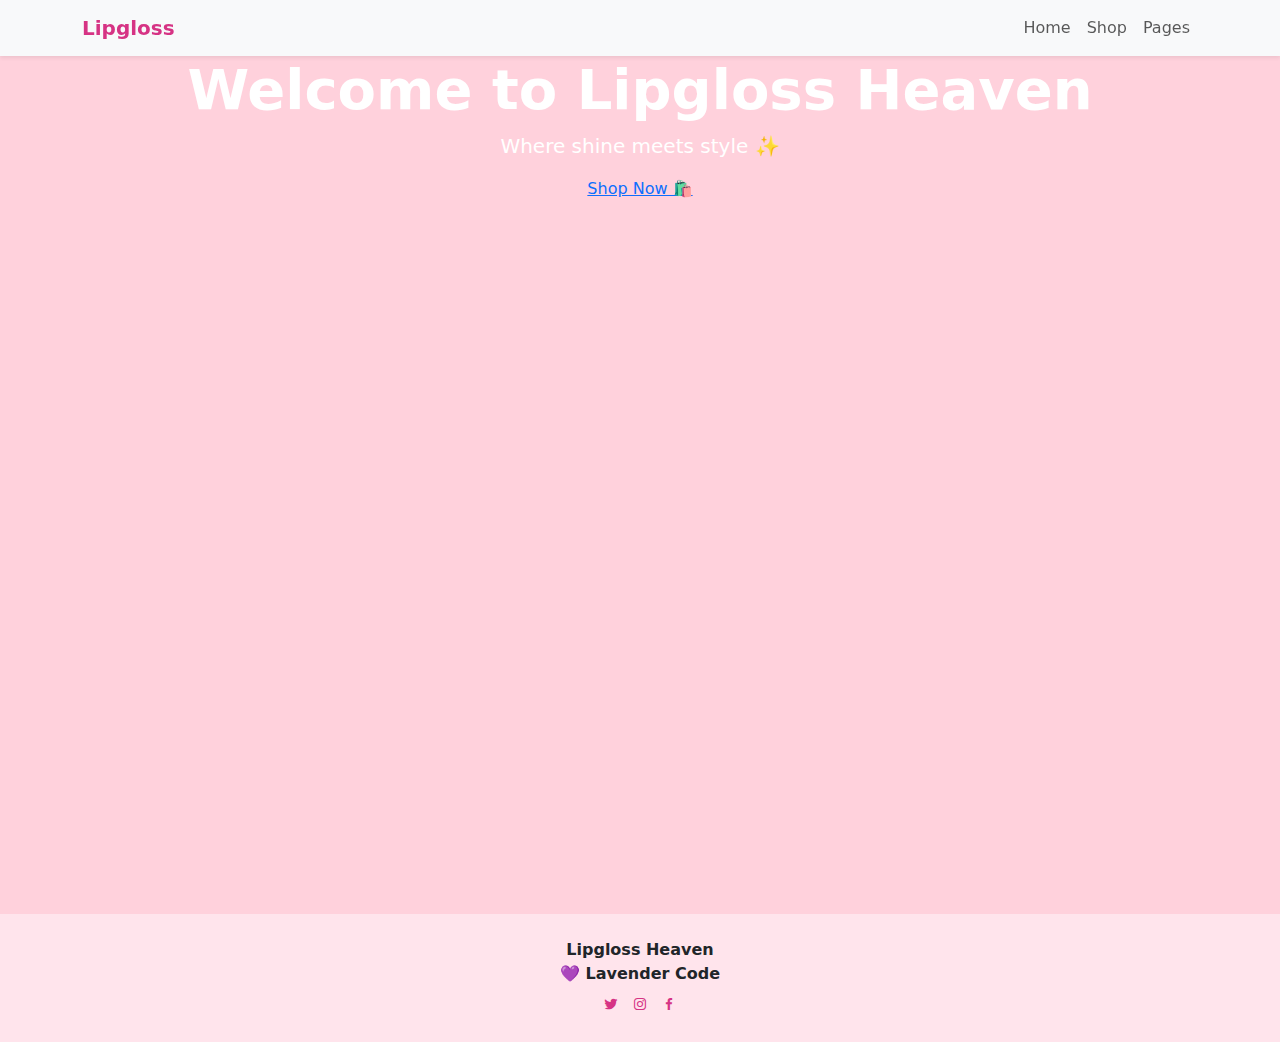
<file: index.html>
<!DOCTYPE html>
<html lang="en">
<head>
    <meta charset="UTF-8">
    <meta name="viewport" content="width=device-width, initial-scale=1.0">
    <title>Lipgloss | Heaven </title>
    <link rel ="stylesheet" href="./bootstrap-5.3.7-dist/bootstrap-5.3.7-dist/css/bootstrap.min.css">
    <link href="https://unpkg.com/boxicons@2.1.4/css/boxicons.min.css" rel="stylesheet">
    <link href="style.css" rel="stylesheet">
    <link href="https://fonts.googleapis.com/css2?family=Archivo+Black&display=swap" rel="stylesheet">
</head>
<body>
    <nav class="navbar navbar-expand-lg navbar-light bg-light shadow-sm sticky-top">
        <div class="container">
            <a class="navbar-brand fw-bold text-pink" href="#">Lipgloss</a>
            <button class="navbar-toggler" type="button" data-bs-toggle="collapse" data-bs-target="#nav">
                <span class="navbar-toggler-icon"></span>
            </button>
                <div class="collapse navbar-collapse" id="nav">
            <ul class="navbar-nav ms-auto">
                <li class="nav-item"><a class="nav-link" href="index.html">Home</a></li>
                <li class="nav-item"><a class="nav-link" href="shop.html">Shop</a></li>
                <li class="nav-item dropdown">
                    <a class="nav-link dropdown toggle" href="#" data-bs-toggle="dropdown">Pages</a>
                    <ul class="dropdown-menu">
                        <li><a class="dropdown-item" href="about.html">About</a></li>
                        <li><a class="dropdown-item" href="contact.html">Contact Us</a></li>
                    </ul>
                    </li>
            </ul>
            </div>
                </div>
        </nav>
        <header class="hero-section text-center text-white d-flex align-items center justify-content-center">
            <div>
                <h1 class="display-4 fw-bold"> Welcome to Lipgloss Heaven </h1>
                <p class = "lead">Where shine meets style &#10024;</p>
                <a href="shop.html" class="btn-btn-light px-4 py-2 mt-3"> Shop Now &#128717;</a>
            </div>
        </header>

        <footer class="text-center py-4 mt-5 transparent-footer">
    <p class="mb-2 fw-bold">Lipgloss Heaven <br/> &#128156; Lavender Code</p>
    <div>
      <a href="#" class="me-2 text-pink"><i class='bx bxl-twitter'></i></a>
      <a href="#" class="me-2 text-pink"><i class='bx bxl-instagram'></i></a>
      <a href="#" class="text-pink"><i class='bx bxl-facebook'></i></a>
    </div>
  </footer>








    <script src="./bootstrap-5.3.7-dist/bootstrap-5.3.7-dist/js/bootstrap.bundle.min.js"></script>

</body>
</html>
</file>
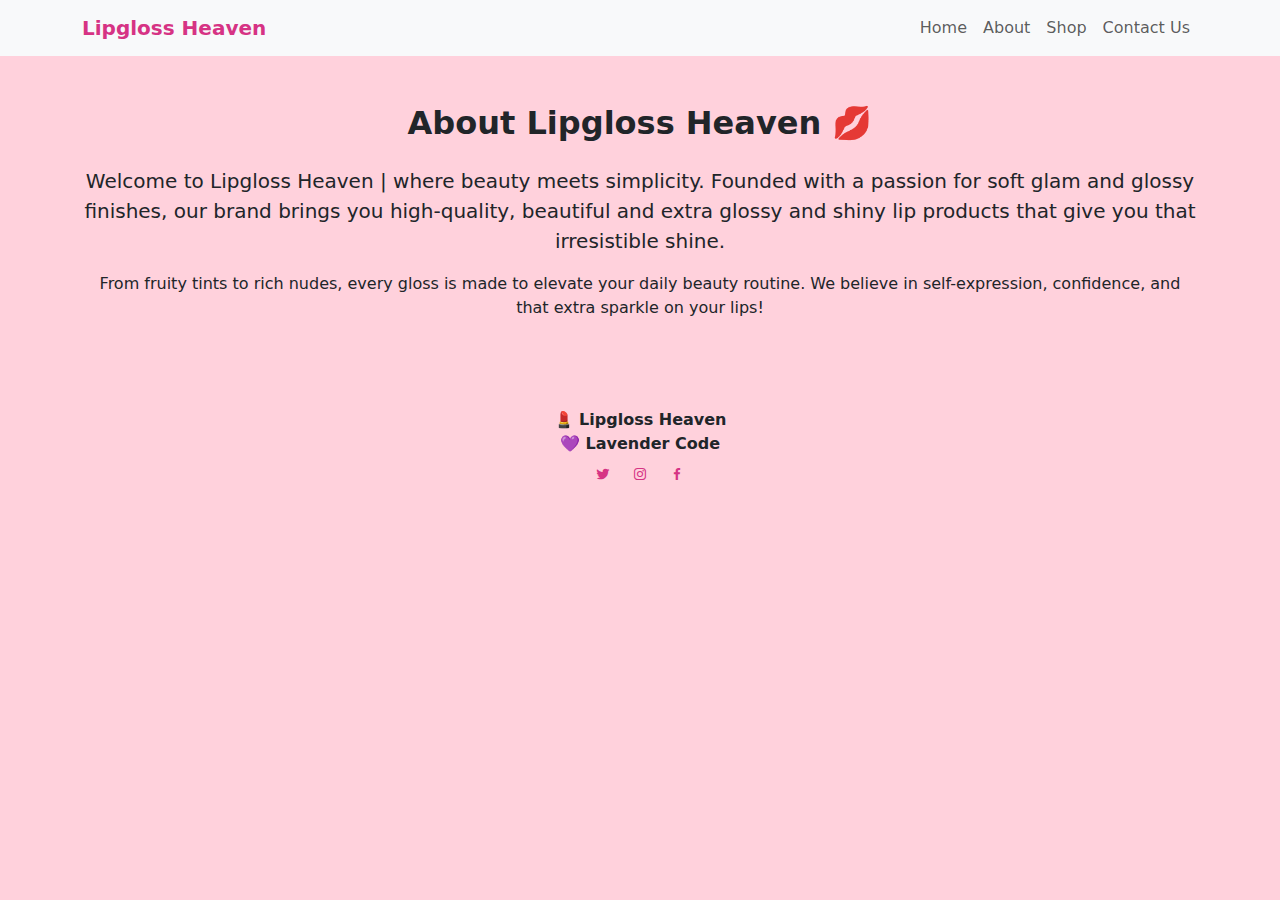
<file: about.html>
<!DOCTYPE html>
<html lang="en">
<head>
    <meta charset="UTF-8">
    <meta name="viewport" content="width=device-width, initial-scale=1.0">
    <title>Lipgloss | Heaven </title>
    <link rel ="stylesheet" href="./bootstrap-5.3.7-dist/bootstrap-5.3.7-dist/css/bootstrap.min.css">
    <link href="https://unpkg.com/boxicons@2.1.4/css/boxicons.min.css" rel="stylesheet">
    <link href="style.css" rel="stylesheet">
</head>

<body>

    <nav class="navbar navbar-expand-lg navbar-light bg-light">
  <div class="container">
    <a class="navbar-brand text-pink fw-bold" href="#">Lipgloss Heaven</a>
    
    <div class="collapse navbar-collapse justify-content-end">
      <ul class="navbar-nav">
        <li class="nav-item">
          <a class="nav-link" href="index.html">Home</a>
        </li>
        <li class="nav-item">
          <a class="nav-link" href="about.html">About</a>
        </li>
        <li class="nav-item">
          <a class="nav-link" href="shop.html">Shop</a>
        </li>
        <li class="nav-item">
          <a class="nav-link" href="contact.html">Contact Us</a>
        </li>
      </ul>
    </div>
  </div>
</nav>
    

  <section class="container py-5">
    <h2 class="text-center mb-4 fw-bold">About Lipgloss Heaven &#128139;</h2>
    <p class="lead text-center">
      Welcome to Lipgloss Heaven | where beauty meets simplicity. Founded with a passion for soft glam and glossy finishes, our brand brings you high-quality, beautiful and extra glossy and shiny lip products that give you that irresistible shine.
    </p>
    <p class="text-center">
      From fruity tints to rich nudes, every gloss is made to elevate your daily beauty routine. We believe in self-expression, confidence, and that extra sparkle on your lips!
    </p>
  </section>

  <!-- Footer -->
  <footer class="bg-transparent text-center py-4">
    <p class="mb-2 fw-bold">💄 Lipgloss Heaven <br/> &#128156; Lavender Code</p>
    <div>
      <a href="#" class="text-pink me-3"><i class='bx bxl-twitter'></i></a>
      <a href="#" class="text-pink me-3"><i class='bx bxl-instagram'></i></a>
      <a href="#" class="text-pink"><i class='bx bxl-facebook'></i></a>
    </div>
  </footer>
            
        </div>
    </nav>







 <script src="./bootstrap-5.3.7-dist/bootstrap-5.3.7-dist/js/bootstrap.bundle.min.js"></script>

    </body>
    </html>
</file>
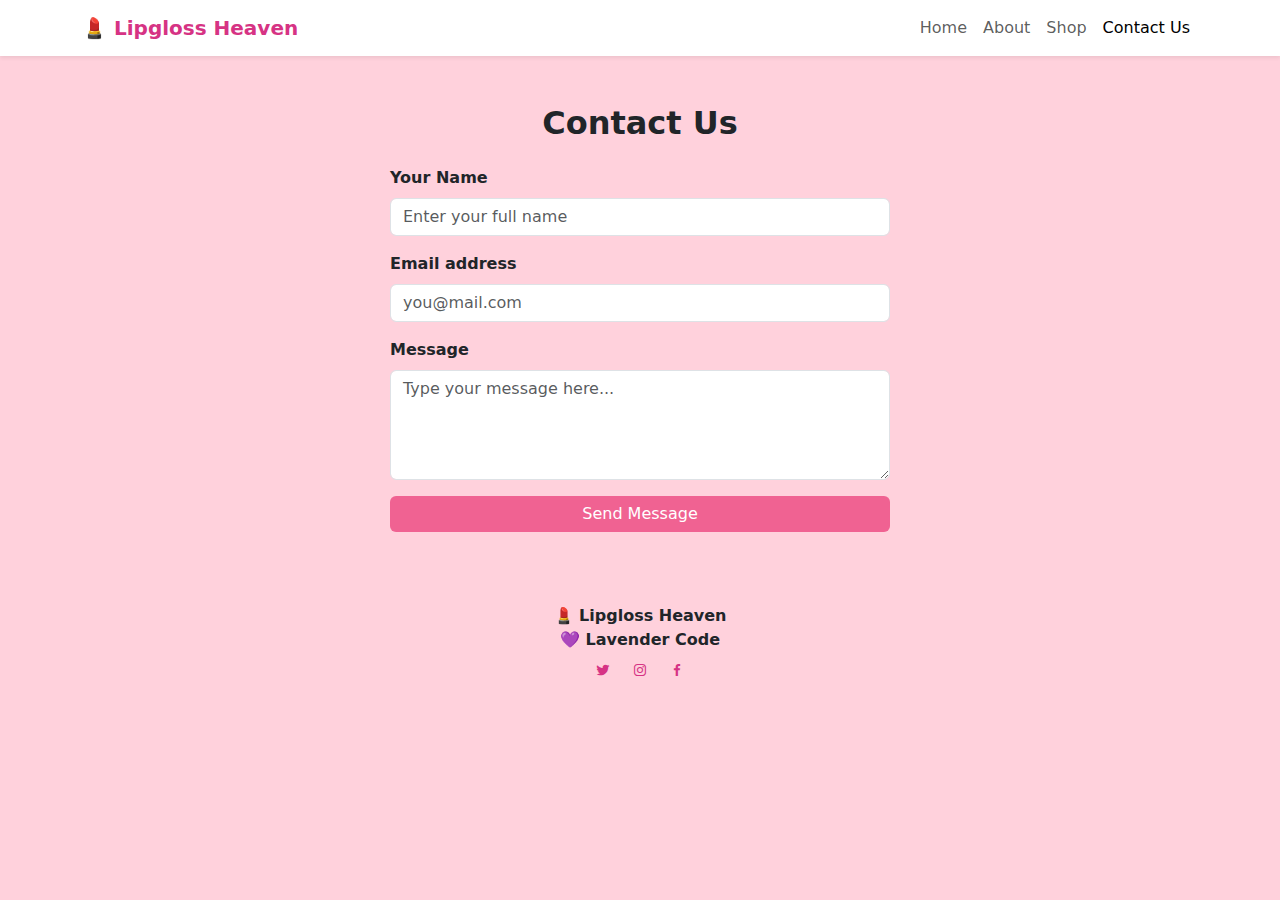
<file: contact.html>
<!DOCTYPE html>
<html lang="en">
<head>
    <meta charset="UTF-8">
    <meta name="viewport" content="width=device-width, initial-scale=1.0">
    <title>Lipgloss | Heaven </title>
    <link rel ="stylesheet" href="./bootstrap-5.3.7-dist/bootstrap-5.3.7-dist/css/bootstrap.min.css">
    <link href="https://unpkg.com/boxicons@2.1.4/css/boxicons.min.css" rel="stylesheet">
    <link href="style.css" rel="stylesheet">
</head>
<body class="bg-light-pink text-dark-pink">
  <!-- Navbar -->
  <nav class="navbar navbar-expand-lg navbar-light bg-white shadow-sm">
    <div class="container">
      <a class="navbar-brand fw-bold text-pink" href="index.html">💄 Lipgloss Heaven</a>
      <button class="navbar-toggler" type="button" data-bs-toggle="collapse" data-bs-target="#navbarNav">
        <span class="navbar-toggler-icon"></span>
      </button>
      <div class="collapse navbar-collapse justify-content-end" id="navbarNav">
        <ul class="navbar-nav">
          <li class="nav-item"><a class="nav-link" href="index.html">Home</a></li>
          <li class="nav-item"><a class="nav-link" href="about.html">About</a></li>
          <li class="nav-item"><a class="nav-link" href="shop.html">Shop</a></li>
          <li class="nav-item"><a class="nav-link active" href="contact.html">Contact Us</a></li>
        </ul>
      </div>
    </div>
  </nav>

  <!-- Contact -->
  <section class="container py-5">
    <h2 class="text-center mb-4 fw-bold">Contact Us</h2>
    <form class="mx-auto" style="max-width: 500px;">
      <div class="mb-3">
        <label for="name" class="form-label fw-semibold">Your Name</label>
        <input type="text" class="form-control" id="name" placeholder="Enter your full name" />
      </div>
      <div class="mb-3">
        <label for="email" class="form-label fw-semibold">Email address</label>
        <input type="email" class="form-control" id="email" placeholder="you@mail.com" />
      </div>
      <div class="mb-3">
        <label for="message" class="form-label fw-semibold">Message</label>
        <textarea class="form-control" id="message" rows="4" placeholder="Type your message here..."></textarea>
      </div>
      <button type="submit" class="btn btn-pink w-100">Send Message</button>
    </form>
  </section>

  <!-- Footer -->
  <footer class="bg-transparent text-center py-4">
    <p class="mb-2 fw-bold">💄 Lipgloss Heaven <br/> &#128156; Lavender Code</p>
    <div>
      <a href="#" class="text-pink me-3"><i class='bx bxl-twitter'></i></a>
      <a href="#" class="text-pink me-3"><i class='bx bxl-instagram'></i></a>
      <a href="#" class="text-pink"><i class='bx bxl-facebook'></i></a>
    </div>
  </footer>










 <script src="./bootstrap-5.3.7-dist/bootstrap-5.3.7-dist/js/bootstrap.bundle.min.js"></script>

    </body>
    </html>
</file>
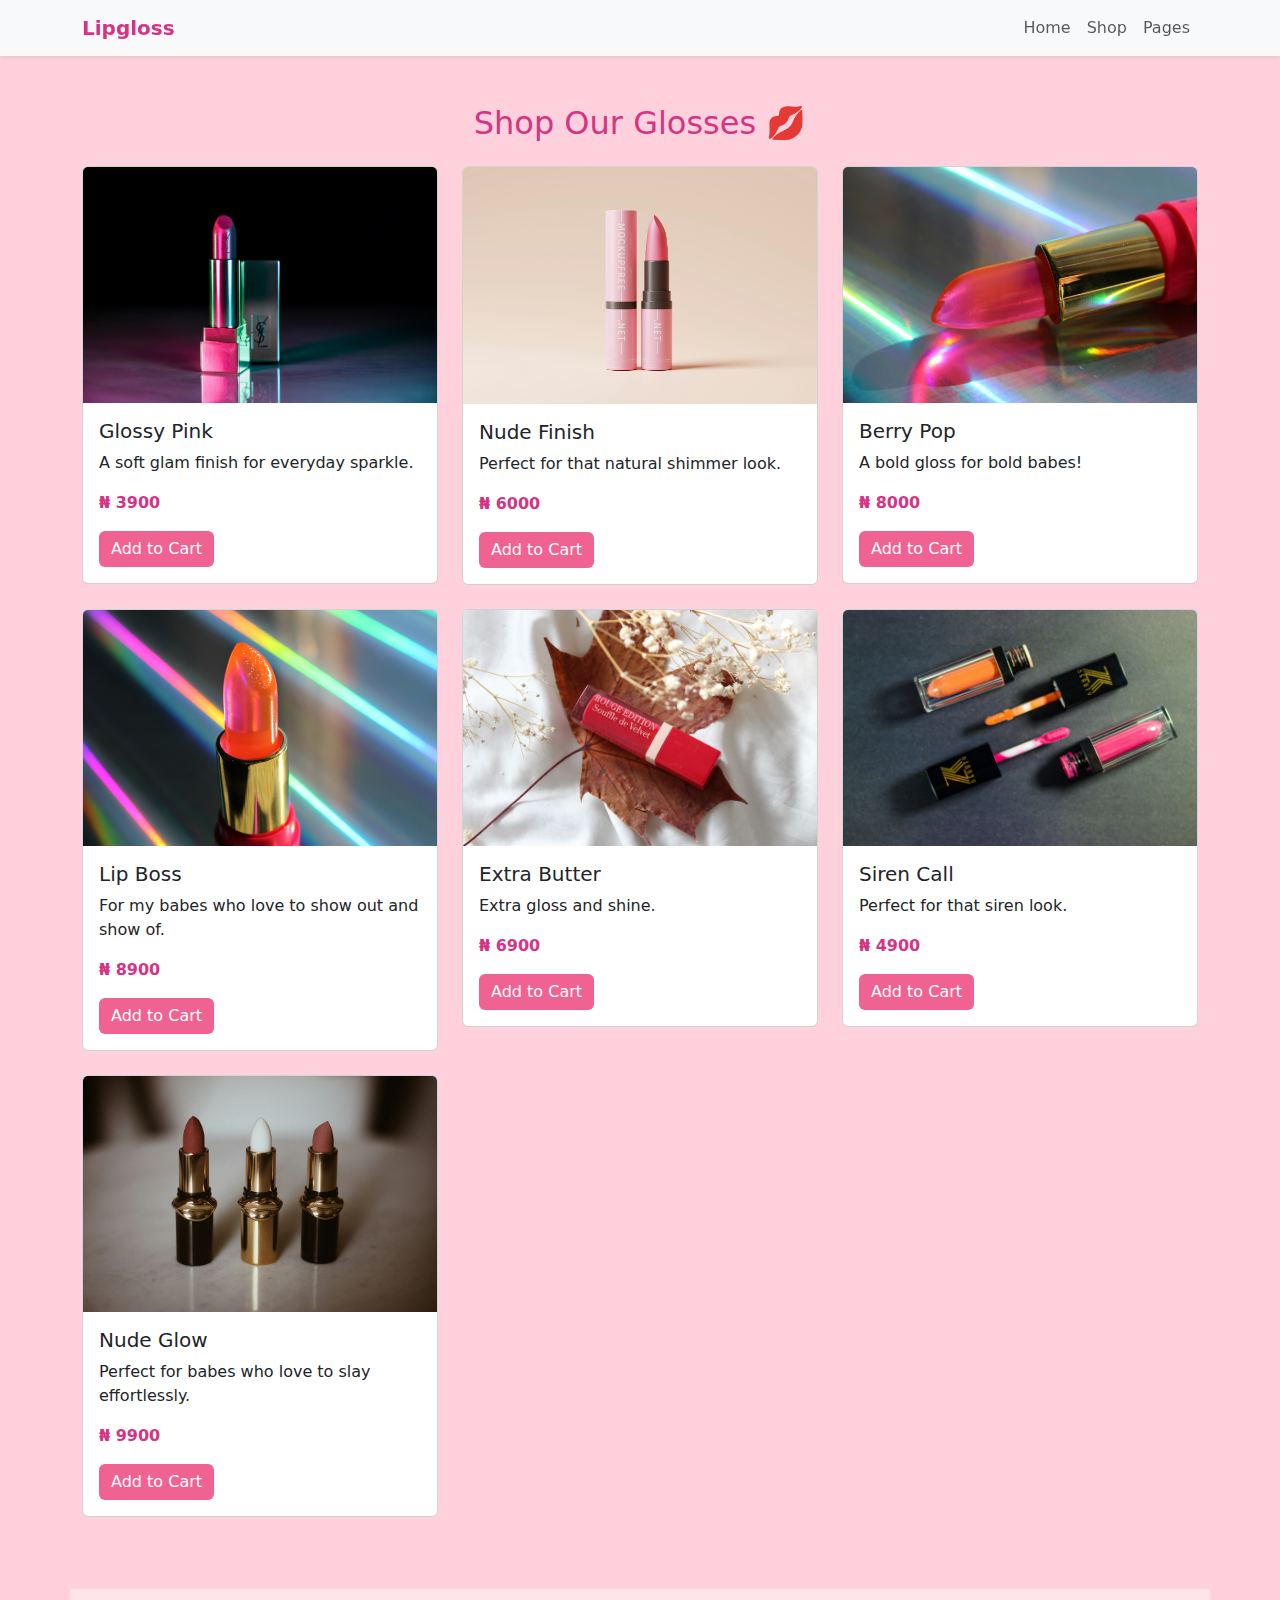
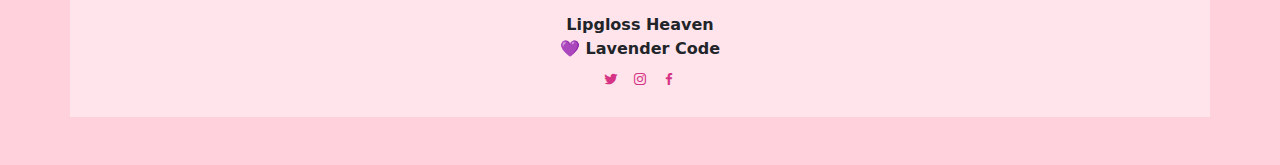
<file: shop.html>
<!DOCTYPE html>
<html lang="en">
<head>
    <meta charset="UTF-8">
    <meta name="viewport" content="width=device-width, initial-scale=1.0">
    <title>Lipgloss | Heaven </title>
    <link rel ="stylesheet" href="./bootstrap-5.3.7-dist/bootstrap-5.3.7-dist/css/bootstrap.min.css">
    <link href="https://unpkg.com/boxicons@2.1.4/css/boxicons.min.css" rel="stylesheet">
    <link href="style.css" rel="stylesheet">
    <link href="https://fonts.googleapis.com/css2?family=Pacifico&family=Open+Sans&display=swap" rel="stylesheet">
</head>
<body>
<!--Navbar -->
    <nav class="navbar navbar-expand-lg navbar-light bg-light shadow-sm sticky-top">
        <div class="container">
            <a class="navbar-brand fw-bold text-pink" href="#">Lipgloss</a>
            <button class="navbar-toggler" type="button" data-bs-toggle="collapse" data-bs-target="#nav">
                <span class="navbar-toggler-icon"></span>
            </button>
                <div class="collapse navbar-collapse" id="nav">
            <ul class="navbar-nav ms-auto">
                <li class="nav-item"><a class="nav-link" href="index.html">Home</a></li>
                <li class="nav-item"><a class="nav-link" href="shop.html">Shop</a></li>
                <li class="nav-item dropdown">
                    <a class="nav-link dropdown toggle" href="#" data-bs-toggle="dropdown">Pages</a>
                    <ul class="dropdown-menu">
                        <li><a class="dropdown-item" href="about.html">About</a></li>
                        <li><a class="dropdown-item" href="contact.html">Contact Us</a></li>
                    </ul>
                    </li>
            </ul>
            </div>
                </div>
        </nav>
        <div class="container my-5">
  <h2 class="text-center text-pink mb-4">Shop Our Glosses &#x1f48b;</h2>
  <div class="row">
    <div class="col-md-4 mb-4">
      <div class="card">
        <img src="images/amazinggloss.jpg" class="card-img-top" alt="Lip Gloss origin">
        <div class="card-body">
          <h5 class="card-title">Glossy Pink</h5>
          <p class="card-text">A soft glam finish for everyday sparkle.</p>
          <p class="text-pink fw-bold"> &#8358; 3900</p>
          <a href="#" class="btn btn-pink">Add to Cart</a>
        </div>
      </div>
    </div>

    <div class="col-md-4 mb-4">
      <div class="card">
        <img src="images/lip1.jpg" class="card-img-top" alt="Lip Gloss 1">
        <div class="card-body">
          <h5 class="card-title">Nude Finish</h5>
          <p class="card-text">Perfect for that natural shimmer look.</p>
           <p class="text-pink fw-bold"> &#8358; 6000</p>
          <a href="#" class="btn btn-pink">Add to Cart</a>
        </div>
      </div>
    </div>

    <div class="col-md-4 mb-4">
      <div class="card">
        <img src="images/lip2.jpg" class="card-img-top" alt="Lip Gloss 2">
        <div class="card-body">
          <h5 class="card-title">Berry Pop</h5>
          <p class="card-text">A bold gloss for bold babes!</p>
           <p class="text-pink fw-bold"> &#8358; 8000</p>
          <a href="#" class="btn btn-pink">Add to Cart </a>
        </div>
      </div>
    </div>

  <div class="col-md-4 mb-4">
      <div class="card">
        <img src="images/lip3.jpg" class="card-img-top" alt="Lip Gloss 3">
        <div class="card-body">
          <h5 class="card-title">Lip Boss</h5>
          <p class="card-text">For my babes who love to show out  and show of.</p>
           <p class="text-pink fw-bold"> &#8358; 8900</p>
          <a href="#" class="btn btn-pink">Add to Cart</a>
        </div>
      </div>
    </div>

    <div class="col-md-4 mb-4">
      <div class="card">
        <img src="images/lip4.jpg" class="card-img-top" alt="Lip Gloss 4">
        <div class="card-body">
          <h5 class="card-title">Extra Butter</h5>
          <p class="card-text"> Extra gloss and shine.</p>
           <p class="text-pink fw-bold"> &#8358; 6900</p>
          <a href="#" class="btn btn-pink">Add to Cart</a>
        </div>
      </div>
    </div>

    <div class="col-md-4 mb-4">
      <div class="card">
        <img src="images/lip5.jpg" class="card-img-top" alt="Lip Gloss 5">
        <div class="card-body">
          <h5 class="card-title">Siren Call</h5>
          <p class="card-text">Perfect for that siren look.</p>
           <p class="text-pink fw-bold"> &#8358; 4900</p>
          <a href="#" class="btn btn-pink">Add to Cart</a>
        </div>
      </div>
    </div>

    <div class="col-md-4 mb-4">
      <div class="card">
        <img src="images/lipstickred.jpg" class="card-img-top" alt="Lip Gloss 6">
        <div class="card-body">
          <h5 class="card-title">Nude Glow</h5>
          <p class="card-text">Perfect for babes who love to slay effortlessly.</p>
           <p class="text-pink fw-bold"> &#8358; 9900</p>
          <a href="#" class="btn btn-pink">Add to Cart</a>
        </div>
      </div>
    </div>
 <footer class="text-center py-4 mt-5 transparent-footer">
    <p class="mb-2 fw-bold">Lipgloss Heaven <br/> &#128156; Lavender Code</p>
    <div>
      <a href="#" class="me-2 text-pink"><i class='bx bxl-twitter'></i></a>
      <a href="#" class="me-2 text-pink"><i class='bx bxl-instagram'></i></a>
      <a href="#" class="text-pink"><i class='bx bxl-facebook'></i></a>
     
    </div>  
    </footer>
<script src="./bootstrap-5.3.7-dist/bootstrap-5.3.7-dist/js/bootstrap.bundle.min.js"></script>

</body>
</html>
</file>
<file: style.css>
body{
    font-family:'Courier New', Courier, monospace,;
    background-color: #ffd1dc;
}

.hero-section{
    height: 90vh;
    background: url(https://images.unsplash.com/photo-1725792827123-5a96c1f8ee50?w=500&auto=format&fit=crop&q=60&ixlib=rb-4.1.0&ixid=M3wxMjA3fDB8MHxzZWFyY2h8MTIyfHxsaXBzdGlja3xlbnwwfDB8MHx8fDA%3D) no-repeat center center/cover;
}
.navbar .nav-link
.dropdown-menu a {
    color: #d63384
}
.navbar .nav-link:hover,
.dropdown-menu a:hover{
    color: #a61e66;
}
.btn-pink {
    background-color: #f06292;
    color: white;
    border: none;
}
.text-pink{
    color: #d63384;
}
.btn-pink-hover{
    background-color: #d81b60;
}
.transparent-footer{
    background-color: rgba(255, 240, 246, 0.6);
}
</file>
